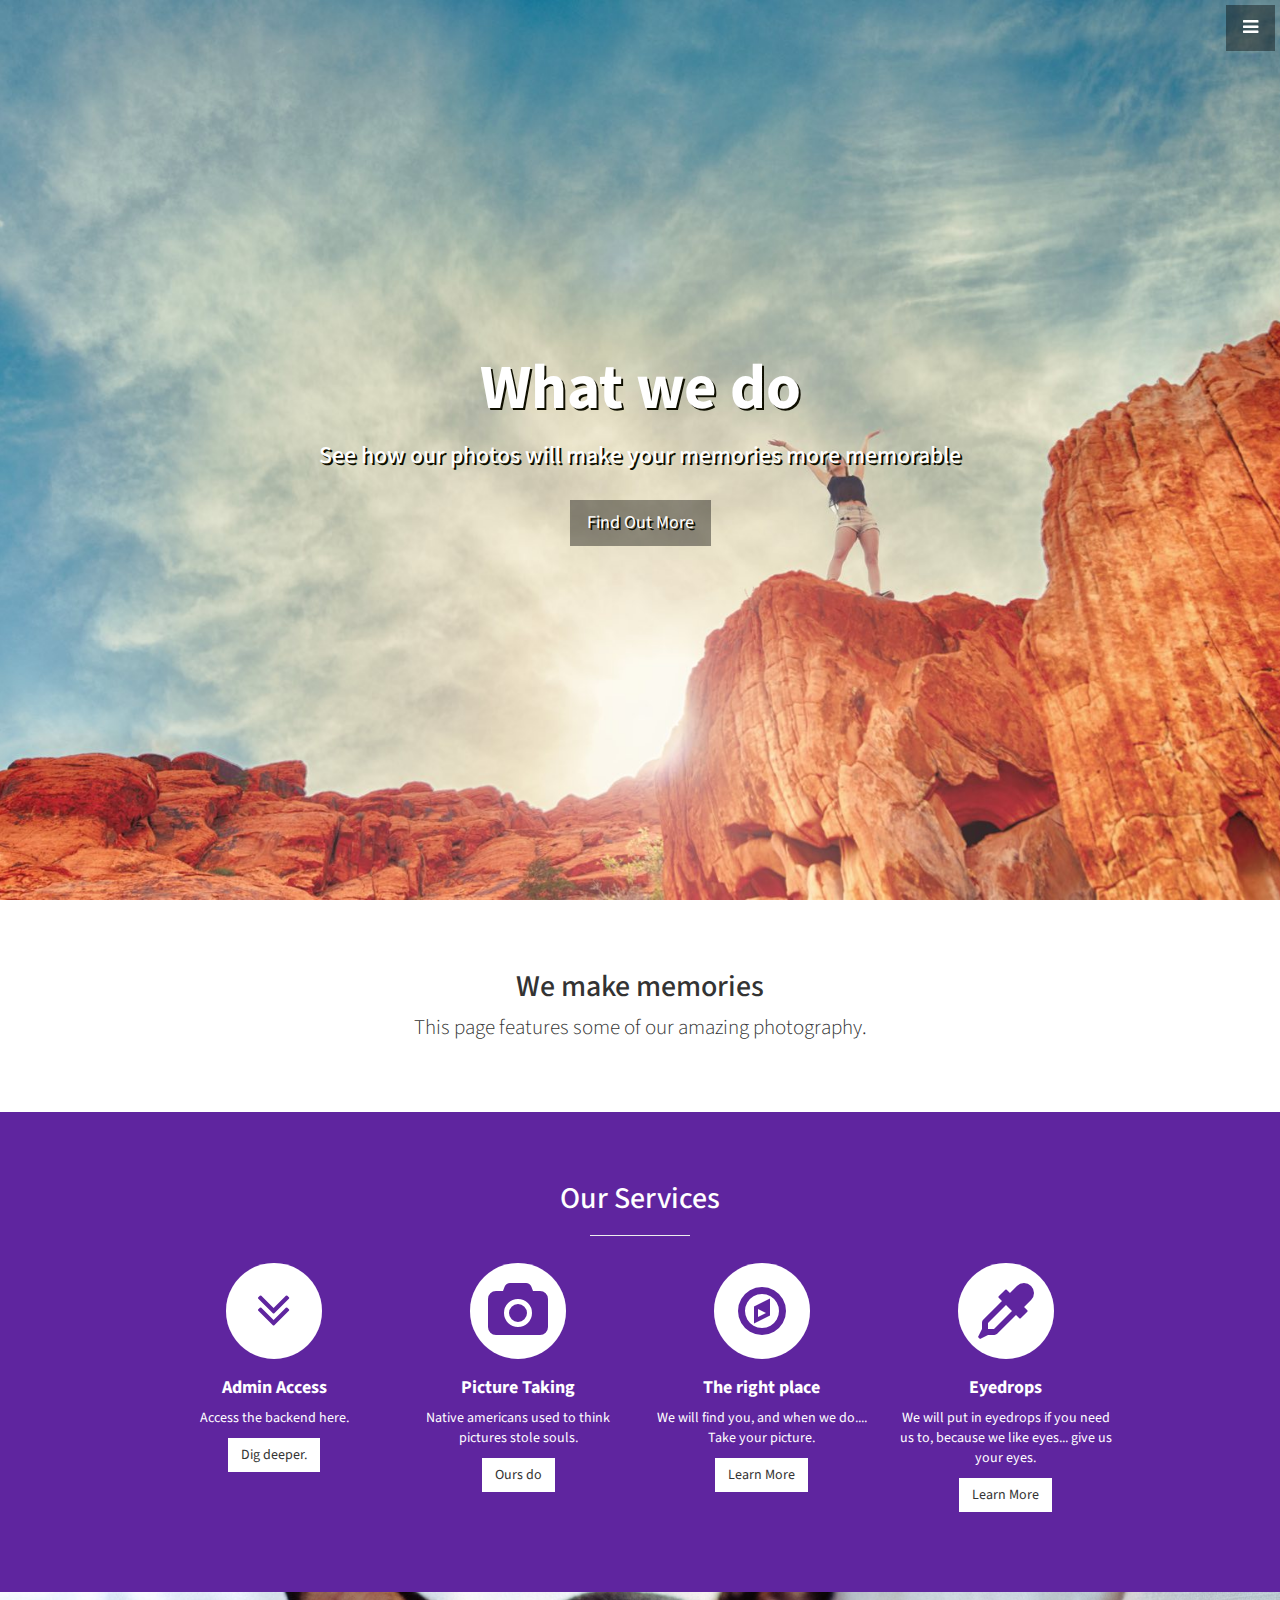
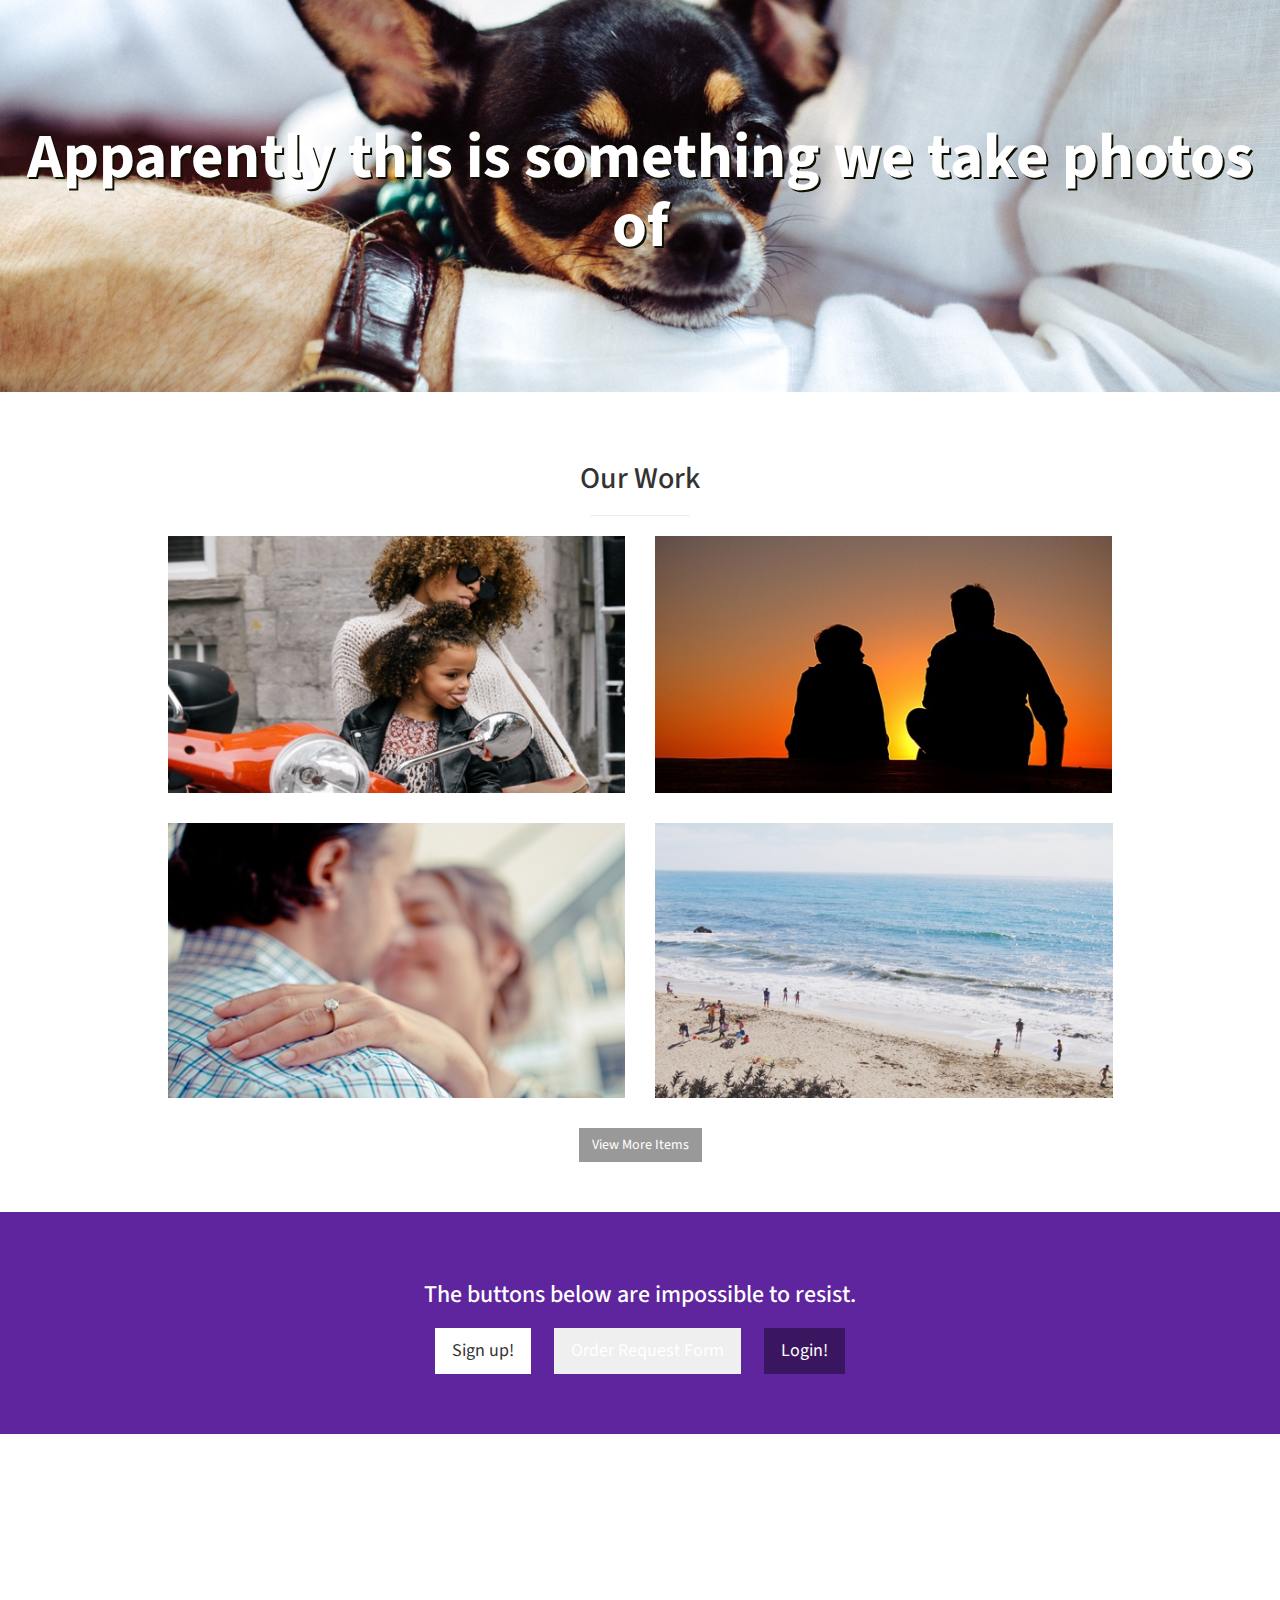
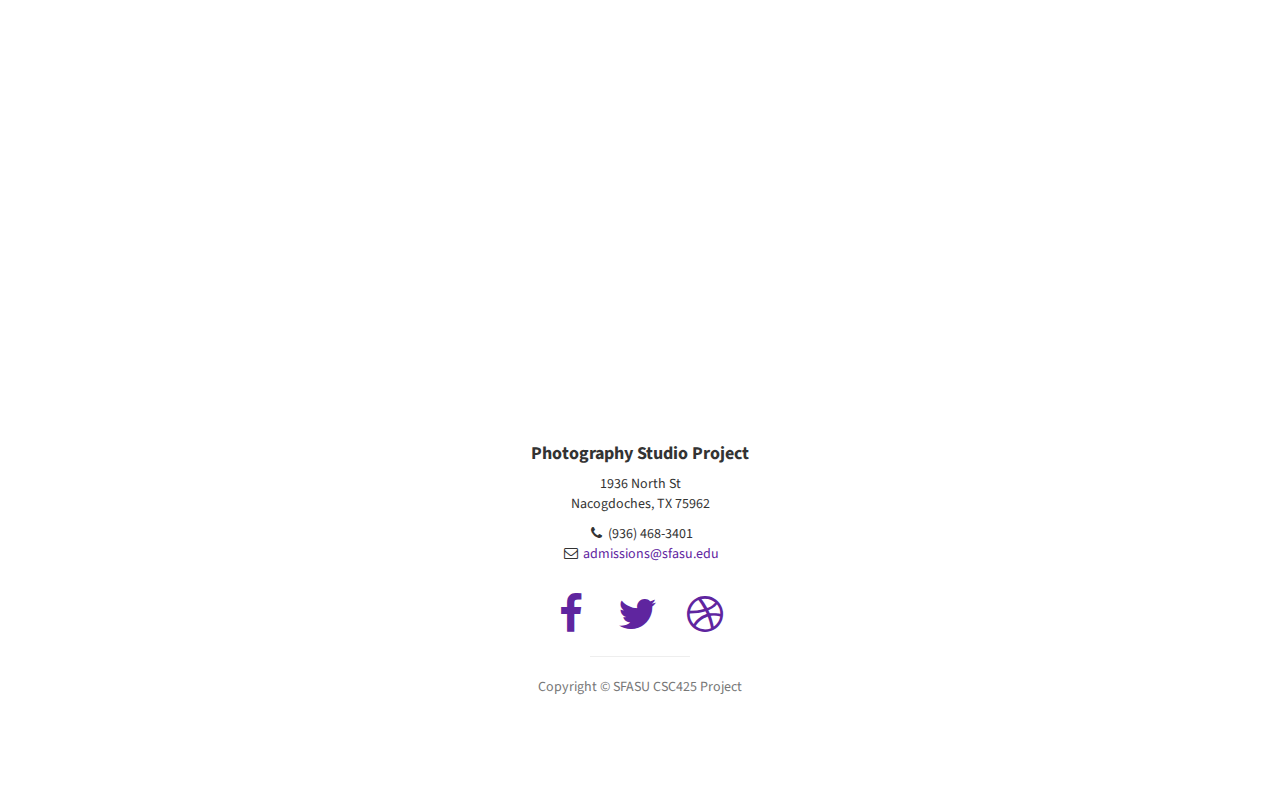
<file: index.html>
<?php
session_start();

?>
<!DOCTYPE html>
<html lang="en">

<head>

  <meta charset="utf-8">
  <meta http-equiv="X-UA-Compatible" content="IE=edge">
  <meta name="viewport" content="width=device-width, initial-scale=1">
  <meta name="description" content="">
  <meta name="author" content="">

  <title>Photography Studio</title>

  <link rel="shortcut icon" type="image/x-icon" href="img/favicon-camera-retro.ico" />
  <!-- Bootstrap Core CSS -->
  <link href="css/bootstrap.min.css" rel="stylesheet">

  <!-- Custom CSS -->
  <link href="css/stylish-portfolio.css" rel="stylesheet">

  <!-- Custom Fonts -->
  <link href="font-awesome/css/font-awesome.min.css" rel="stylesheet" type="text/css">
  <link href="http://fonts.googleapis.com/css?family=Source+Sans+Pro:300,400,700,300italic,400italic,700italic" rel="stylesheet" type="text/css">

  <!-- HTML5 Shim and Respond.js IE8 support of HTML5 elements and media queries -->
  <!-- WARNING: Respond.js doesn't work if you view the page via file:// -->
  <!--[if lt IE 9]>
  <script src="https://oss.maxcdn.com/libs/html5shiv/3.7.0/html5shiv.js"></script>
  <script src="https://oss.maxcdn.com/libs/respond.js/1.4.2/respond.min.js"></script>
  <![endif]-->

</head>

<body>

  <!-- Navigation -->
  <a id="menu-toggle" href="#" class="btn btn-dark btn-lg toggle"><i class="fa fa-bars"></i></a>
  <nav id="sidebar-wrapper">
    <ul class="sidebar-nav">
      <a id="menu-close" href="#" class="btn btn-light btn-lg pull-right toggle"><i class="fa fa-times"></i></a>
      <li class="sidebar-brand">
        <a href="#top"  onclick = $("#menu-close").click(); >What we do</a>
      </li>
      <li>
        <a href="#top" onclick = $("#menu-close").click(); >Home</a>
      </li>
      <li>
        <a href="#about" onclick = $("#menu-close").click(); >About</a>
      </li>
      <li>
        <a href="#services" onclick = $("#menu-close").click(); >Services</a>
      </li>
      <li>
        <a href="#portfolio" onclick = $("#menu-close").click(); >Portfolio</a>
      </li>
      <li>
        <a href="#contact" onclick = $("#menu-close").click(); >Contact</a>
      </li>
      <li>
        <a href="index.php" onclick = $("#menu-close").click(); >Backend</a>
      </li>
    </ul>
  </nav>

  <!-- Header -->
  <header id="top" class="header">
    <div class="text-vertical-center" style="color: #fff;text-shadow: 2px 2px #0f0f00;">
      <h1>What we do</h1>
      <h3>See how our photos will make your memories more memorable</h3>
      <br>
      <a href="#about" class="btn btn-dark btn-lg">Find Out More</a>
    </div>
  </header>

  <!-- About -->
  <section id="about" class="about">
    <div class="container">
      <div class="row">
        <div class="col-lg-12 text-center">
          <h2>We make memories</h2>
          <p class="lead">This page features some of our amazing photography.</p>
        </div>
      </div>
      <!-- /.row -->
    </div>
    <!-- /.container -->
  </section>

  <!-- Services -->
  <!-- The circle icons use Font Awesome's stacked icon classes. For more information, visit http://fontawesome.io/examples/ -->
  <section id="services" class="services bg-primary">
    <div class="container">
      <div class="row text-center">
        <div class="col-lg-10 col-lg-offset-1">
          <h2>Our Services</h2>
          <hr class="small">
          <div class="row">
            <div class="col-md-3 col-sm-6">
              <div class="service-item">
                <span class="fa-stack fa-4x">
                  <i class="fa fa-circle fa-stack-2x"></i>
                  <i class="fa fa-angle-double-down fa-stack-1x text-primary"></i>
                </span>
                <h4>
                  <strong>Admin Access</strong>
                </h4>
                <p>Access the backend here.</p>
                <a href="index.php" class="btn btn-light">Dig deeper.</a>
              </div>
            </div>
            <div class="col-md-3 col-sm-6">
              <div class="service-item">
                <span class="fa-stack fa-4x">
                  <i class="fa fa-circle fa-stack-2x"></i>
                  <i class="fa fa-camera fa-stack-1x text-primary"></i>
                </span>
                <h4>
                  <strong>Picture Taking</strong>
                </h4>
                <p>Native americans used to think pictures stole souls.</p>
                <a href="#" class="btn btn-light">Ours do</a>
              </div>
            </div>
            <div class="col-md-3 col-sm-6">
              <div class="service-item">
                <span class="fa-stack fa-4x">
                  <i class="fa fa-circle fa-stack-2x"></i>
                  <i class="fa fa-compass fa-stack-1x text-primary"></i>
                </span>
                <h4>
                  <strong>The right place</strong>
                </h4>
                <p>We will find you, and when we do.... Take your picture.</p>
                <a href="#" class="btn btn-light">Learn More</a>
              </div>
            </div>
            <div class="col-md-3 col-sm-6">
              <div class="service-item">
                <span class="fa-stack fa-4x">
                  <i class="fa fa-circle fa-stack-2x"></i>
                  <i class="fa fa-eyedropper fa-stack-1x text-primary"></i>
                </span>
                <h4>
                  <strong>Eyedrops</strong>
                </h4>
                <p>We will put in eyedrops if you need us to, because we like eyes... give us your eyes.</p>
                <a href="#" class="btn btn-light">Learn More</a>
              </div>
            </div>
          </div>
          <!-- /.row (nested) -->
        </div>
        <!-- /.col-lg-10 -->
      </div>
      <!-- /.row -->
    </div>
    <!-- /.container -->
  </section>

  <!-- Callout -->
  <aside class="callout">
    <div class="text-vertical-center" style="color: #fff;text-shadow: 2px 2px #0f0f00;">
      <h1>Apparently this is something we take photos of</h1>
    </div>
  </aside>

  <!-- Portfolio -->
  <section id="portfolio" class="portfolio">
    <div class="container">
      <div class="row">
        <div class="col-lg-10 col-lg-offset-1 text-center">
          <h2>Our Work</h2>
          <hr class="small">
          <div class="row">
            <div class="col-md-6">
              <div class="portfolio-item">
                <a href="#">
                  <img class="img-portfolio img-responsive" src="img/portfolio-1.jpg">
                </a>
              </div>
            </div>
            <div class="col-md-6">
              <div class="portfolio-item">
                <a href="#">
                  <img class="img-portfolio img-responsive" src="img/portfolio-2.jpg">
                </a>
              </div>
            </div>
            <div class="col-md-6">
              <div class="portfolio-item">
                <a href="#">
                  <img class="img-portfolio img-responsive" src="img/portfolio-3.jpg">
                </a>
              </div>
            </div>
            <div class="col-md-6">
              <div class="portfolio-item">
                <a href="#">
                  <img class="img-portfolio img-responsive" src="img/portfolio-4.jpg">
                </a>
              </div>
            </div>
          </div>
          <!-- /.row (nested) -->
          <a href="#" class="btn btn-dark">View More Items</a>
        </div>
        <!-- /.col-lg-10 -->
      </div>
      <!-- /.row -->
    </div>
    <!-- /.container -->
  </section>

  <!-- Call to Action -->
  <aside class="call-to-action bg-primary" >
    <div class="container">

      <!-- Modal -->
      <div class="modal fade" id="myModalNorm" tabindex="-1" role="dialog"
           aria-labelledby="myModalLabel" aria-hidden="true">
          <div class="modal-dialog" style="color: #000000 !important;">
              <div class="modal-content">
                  <!-- Modal Header -->
                  <div class="modal-header">
                      <button type="button" class="close"
                         data-dismiss="modal" style="color: #000000 !important;">
                             <span aria-hidden="true">&times;</span>
                             <span class="sr-only">Close</span>
                      </button>
                      <h4 class="modal-title" style="color: #000000 !important;" id="myModalLabel">
                          Order Inquiry
                      </h4>
                  </div>

                  <!-- Modal Body -->
                  <div class="modal-body">

                      <form role="form">
                        <div class="form-group">
                          <label for="name" style="color: 0f0f0f;">Name</label>
                            <input type="text" class="form-control" name="name"
                            id="name" placeholder="Enter your name"/>
                        </div>
                        <div class="form-group">
                          <label for="address" style="color: 0f0f0f;">Address</label>
                            <input type="text" class="form-control" name="address"
                            id="address" placeholder="Enter your address"/>
                        </div>
                        <div class="form-group">
                          <label for="inputEmail" style="color: 0f0f0f;">Email address</label>
                            <input type="email" class="form-control" name="inputEmail"
                            id="inputEmail" placeholder="Enter email"/>
                        </div>
                        <div class="form-group">
                          <label for="serviceRequested" style="color: 0f0f0f;">Service Requested</label>
                            <input type="text" class="form-control" name="serviceRequested"
                            id="serviceRequested" placeholder="Enter type of service"/>
                        </div>
                        <div class="form-group">
                          <label for="dateRequested" style="color: 0f0f0f;">Date for service requested</label>
                            <input type="date" class="form-control" name="dateRequested"
                            id="dateRequested" />
                        </div>
                        <div class="form-group">
                          <label for="exampleInputPassword1" style="color: 0f0f0f;">Password</label>
                            <input type="password" class="form-control" id="inputPassword"
                                id="inputPassword" placeholder="Password"/>
                        </div>
                        <div class="checkbox">
                          <label>
                              <input type="checkbox"/> Check me out
                          </label>
                        </div>
                        <button type="submit" class="btn btn-default">Submit</button>
                      </form>


                  </div>

                  <!-- Modal Footer -->
                  <div class="modal-footer">
                    <div class="btn-group">
                      <button type="button" class="btn btn-md btn-default"
                              data-dismiss="modal" style="margin-right:0;">
                                  Close
                      </button>
                      <button type="button" class="btn btn-md btn-primary" style="margin-left:0;">
                          Save changes
                      </button>
                    </div>
                  </div>
              </div>
          </div>
      </div>

<div class="row">
  <div class="col-lg-12 text-center">
    <h3>The buttons below are impossible to resist.</h3>
    <!-- Button trigger modal -->
    <a href="createuser.php" class="btn btn-lg btn-light">Sign up!</a>
    <button class="btn btn-lg btn-gray" style="border-radius: 0 !important;" data-toggle="modal" data-target="#myModalNorm">
      Order Request Form
    </button>
    <a href="index.php" class="btn btn-lg btn-dark">Login!</a>
  </div>
</div>
</div>
</aside>

<!-- Map -->
<section id="contact" class="map">
  <iframe width="100%" height="100%" frameborder="0" scrolling="no" marginheight="0" marginwidth="0" src="https://www.google.com/maps/embed?pb=!1m14!1m8!1m3!1d60943.716933666976!2d-94.63984546156684!3d31.624535002893932!3m2!1i1024!2i768!4f13.1!3m3!1m2!1s0x0000000000000000%3A0x60920053bc6c3def!2sStephen+F.+Austin+State+University!5e0!3m2!1sen!2sus!4v1448863891364" allowfullscreen></iframe>

  <br />
  <small>
    <a href=""></a>
    <!-- https://maps.google.com/maps?f=q&amp;source=embed&amp;hl=en&amp;geocode=&amp;q=Twitter,+Inc.,+Market+Street,+San+Francisco,+CA&amp;aq=0&amp;oq=twitter&amp;sll=28.659344,-81.187888&amp;sspn=0.128789,0.264187&amp;ie=UTF8&amp;hq=Twitter,+Inc.,+Market+Street,+San+Francisco,+CA&amp;t=m&amp;z=15&amp;iwloc=A -->
  </small>
</iframe>
</section>

<!-- Footer -->
<footer>
  <div class="container">
    <div class="row">
      <div class="col-lg-10 col-lg-offset-1 text-center">
        <h4><strong>Photography Studio Project</strong>
        </h4>
        <p>1936 North St<br>Nacogdoches, TX 75962</p>
        <ul class="list-unstyled">
          <li><i class="fa fa-phone fa-fw"></i> (936) 468-3401</li>
          <li><i class="fa fa-envelope-o fa-fw"></i>  <a href="mailto:admissions@sfasu.edu" style="color:#5F259F;">admissions@sfasu.edu</a>
          </li>
        </ul>
        <br>
        <ul class="list-inline">
          <li>
            <a href="https://www.facebook.com/sfasu/"><i class="fa fa-facebook fa-fw fa-3x" style="color:#5F259F;"></i></a>
          </li>
          <li>
            <a href="https://twitter.com/sfasu"><i class="fa fa-twitter fa-fw fa-3x" style="color:#5F259F;"></i></a>
          </li>
          <li>
            <a href="https://www.instagram.com/sfa_athletics/"><i class="fa fa-dribbble fa-fw fa-3x" style="color:#5F259F;"></i></a>
          </li>
        </ul>
        <hr class="small">
        <p class="text-muted">Copyright &copy; SFASU CSC425 Project</p>
      </div>
    </div>
  </div>
</footer>

<!-- jQuery -->
<script src="js/jquery.js"></script>

<!-- Bootstrap Core JavaScript -->
<script src="js/bootstrap.min.js"></script>

<!-- Custom Theme JavaScript -->
<script>
// Closes the sidebar menu
$("#menu-close").click(function(e) {
  e.preventDefault();
  $("#sidebar-wrapper").toggleClass("active");
});

// Opens the sidebar menu
$("#menu-toggle").click(function(e) {
  e.preventDefault();
  $("#sidebar-wrapper").toggleClass("active");
});

// Scrolls to the selected menu item on the page
$(function() {
  $('a[href*=#]:not([href=#])').click(function() {
    if (location.pathname.replace(/^\//, '') == this.pathname.replace(/^\//, '') || location.hostname == this.hostname) {

      var target = $(this.hash);
      target = target.length ? target : $('[name=' + this.hash.slice(1) + ']');
      if (target.length) {
        $('html,body').animate({
          scrollTop: target.offset().top
        }, 1000);
        return false;
      }
    }
  });
});
</script>

</body>

</html>
</file>
<file: css/stylish-portfolio.css>
/*!
 * Start Bootstrap - Stylish Portfolio Bootstrap Theme (http://startbootstrap.com)
 * Code licensed under the Apache License v2.0.
 * For details, see http://www.apache.org/licenses/LICENSE-2.0.
 */

/* Global Styles */

html,
body {
    width: 100%;
    height: 100%;
}

body {
    font-family: "Source Sans Pro","Helvetica Neue",Helvetica,Arial,sans-serif;
}

.text-vertical-center {
    display: table-cell;
    text-align: center;
    vertical-align: middle;
}

.text-vertical-center h1 {
    margin: 0;
    padding: 0;
    font-size: 4.5em;
    font-weight: 700;
}

/* Custom Button Styles */

.btn-dark {
    border-radius: 0;
    color: #fff;
    background-color: rgba(0,0,0,0.4);
}

.btn-dark:hover,
.btn-dark:focus,
.btn-dark:active {
    color: #fff;
    background-color: rgba(0,0,0,0.7);
}

.btn-light {
    border-radius: 0;
    color: #333;
    background-color: rgb(255,255,255);
}

.btn-light:hover,
.btn-light:focus,
.btn-light:active {
    color: #333;
    background-color: rgba(255,255,255,0.8);
}

/* Custom Horizontal Rule */

hr.small {
    max-width: 100px;
}

/* Side Menu */

#sidebar-wrapper {
    z-index: 1000;
    position: fixed;
    right: 0;
    width: 250px;
    height: 100%;
    margin-right: -250px;
    overflow-y: auto;
    background: #222;
    -webkit-transition: all 0.4s ease 0s;
    -moz-transition: all 0.4s ease 0s;
    -ms-transition: all 0.4s ease 0s;
    -o-transition: all 0.4s ease 0s;
    transition: all 0.4s ease 0s;
}

.sidebar-nav {
    position: absolute;
    top: 0;
    width: 250px;
    margin: 0;
    padding: 0;
    list-style: none;
}

.sidebar-nav li {
    text-indent: 20px;
    line-height: 40px;
}

.sidebar-nav li a {
    display: block;
    text-decoration: none;
    color: #999;
}

.sidebar-nav li a:hover {
    text-decoration: none;
    color: #fff;
    background: rgba(255,255,255,0.2);
}

.sidebar-nav li a:active,
.sidebar-nav li a:focus {
    text-decoration: none;
}

.sidebar-nav > .sidebar-brand {
    height: 55px;
    font-size: 18px;
    line-height: 55px;
}

.sidebar-nav > .sidebar-brand a {
    color: #999;
}

.sidebar-nav > .sidebar-brand a:hover {
    color: #fff;
    background: none;
}

#menu-toggle {
    z-index: 1;
    position: fixed;
    top: 0;
    right: 0;
}

#sidebar-wrapper.active {
    right: 250px;
    width: 250px;
    -webkit-transition: all 0.4s ease 0s;
    -moz-transition: all 0.4s ease 0s;
    -ms-transition: all 0.4s ease 0s;
    -o-transition: all 0.4s ease 0s;
    transition: all 0.4s ease 0s;
}

.toggle {
    margin: 5px 5px 0 0;
}

/* Header */

.header {
    display: table;
    position: relative;
    width: 100%;
    height: 100%;
    background: url(../img/bg.jpg) no-repeat center center scroll;
    -webkit-background-size: cover;
    -moz-background-size: cover;
    background-size: cover;
    -o-background-size: cover;
}

/* About */

.about {
    padding: 50px 0;
}

/* Services */

.services {
    padding: 50px 0;
}

.service-item {
    margin-bottom: 30px;
}

/* Callout */

.callout {
    display: table;
    width: 100%;
    height: 400px;
    color: #fff;
    background: url(../img/callout.jpg) no-repeat center center scroll;
    -webkit-background-size: cover;
    -moz-background-size: cover;
    background-size: cover;
    -o-background-size: cover;
}

/* Portfolio */

.portfolio {
    padding: 50px 0;
}

.portfolio-item {
    margin-bottom: 30px;
}

.img-portfolio {
    margin: 0 auto;
}

.img-portfolio:hover {
    opacity: 0.8;
}

/* Call to Action */

.call-to-action {
    padding: 50px 0;
}

.call-to-action .btn {
    margin: 10px;
}

/* Map */

.map {
    height: 500px;
}

@media(max-width:768px) {
    .map {
        height: 75%;
    }
}

/* Footer */

footer {
    padding: 100px 0;
}
</file>
